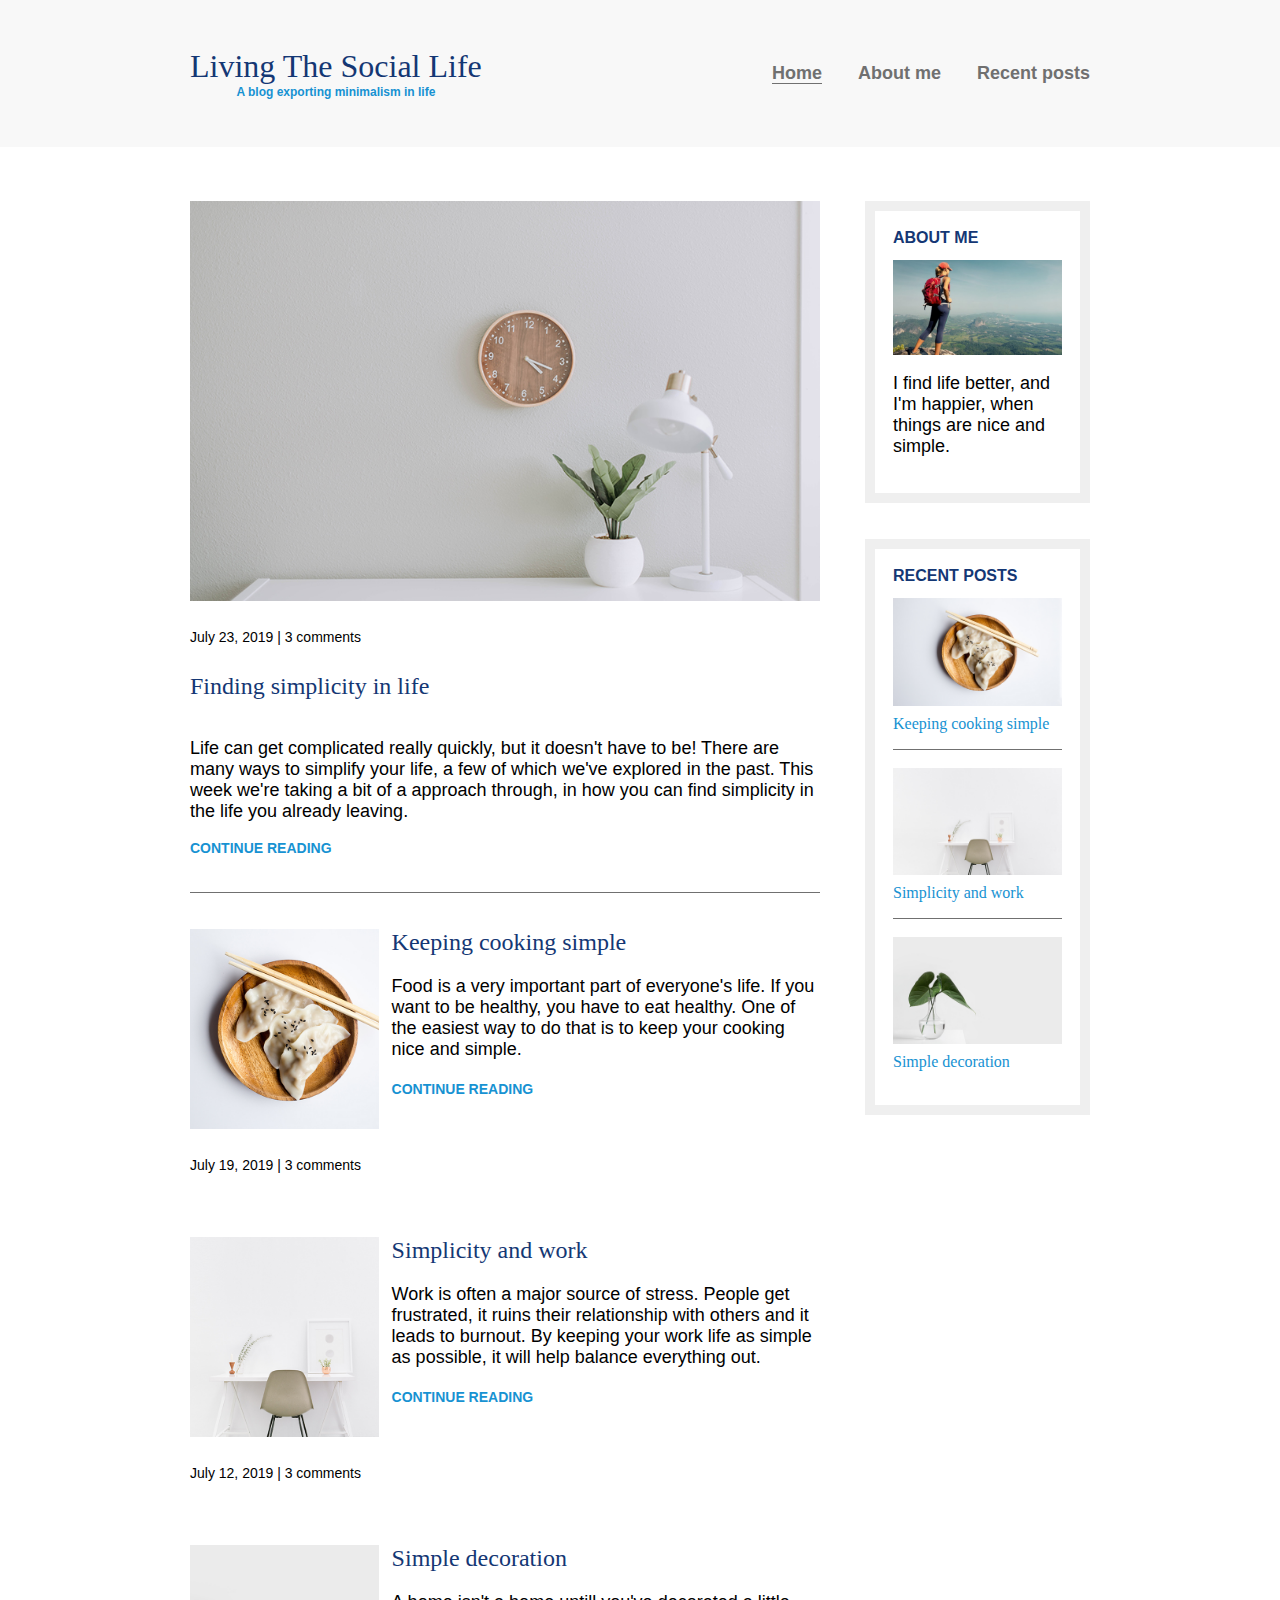
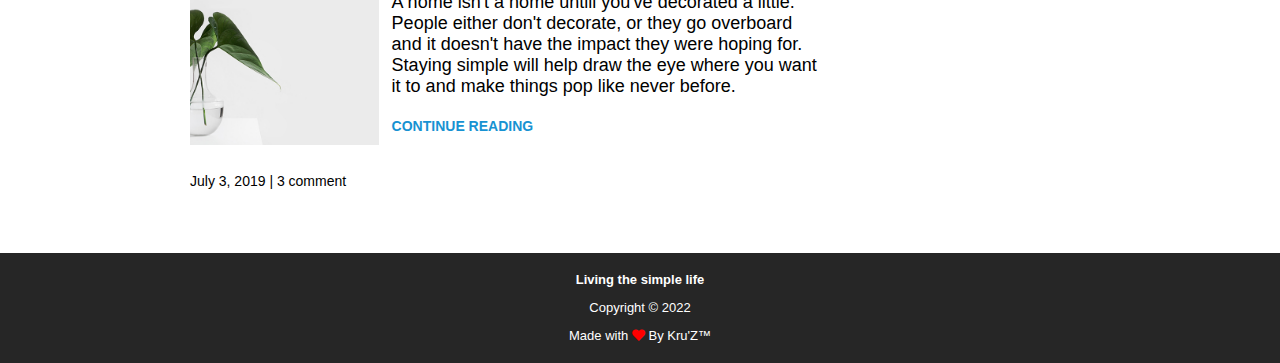
<file: Blog/index.html>
<!DOCTYPE html>
<html>
   <head>
      <meta charset="UTF-8">
      <meta name="viewport" content="width=device-width, user-scalable=no, initial-scale=1.0, maximum-scale=1.0, minimum-scale=1.0">
      <meta http-equiv="X-UA-Compatible" content="ie=edge">
      <link rel="stylesheet" href="style.css">
      <title>Responsive Blog Website | Home</title>
      <link rel="stylesheet" href="https://cdnjs.cloudflare.com/ajax/libs/font-awesome/5.11.2/css/all.min.css">
   </head>
   <body>
      
      <header>
         <div class="container container-nav">
            <div class="site-title">
               <h1>Living The Social Life</h1>
               <p class="subtitle">A blog exporting minimalism in life</p>
            </div>
            <nav>
               <ul>
                  <li><a href="" class="current-page">Home</a></li>
                  <li><a href="about.html">About me</a></li>
                  <li><a href="recent.html">Recent posts</a></li>
               </ul>
            </nav>
         </div>
      </header>
      
      <div class="container container-flex">
         
         <main role="main">
            
            <article class="article-featured">
               <h2 class="article-title">Finding simplicity in life</h2>
               <img src="img/life.jpg" alt="greenery pic" class="article-image">
               <p class="article-info">July 23, 2019 | 3 comments</p>
               <p class="article-body">Life can get complicated really quickly, but it doesn't have to be! There are many ways to simplify your life, a few of which we've explored in the past. This week we're taking a bit of a approach through, in how you can find simplicity in the life you already leaving.</p>
               <a href="#" class="article-read-more">CONTINUE READING</a>
            </article>
            
            <article class="article-recent">
               <div class="article-recent-main">
                  <h2 class="article-title">Keeping cooking simple</h2>
                  <p class="article-body">Food is a very important part of everyone's life. If you want to be healthy, you have to eat healthy. One of the easiest way to do that is to keep your cooking nice and simple.</p>
                  <a href="#" class="article-read-more">CONTINUE READING</a>
               </div>
               
               <div class="article-recent-secondary">
                  <img src="img/food.jpg" alt="" class="article-image">
                  <p class="article-info">July 19, 2019 | 3 comments</p>
               </div>
            </article>
            
            <article class="article-recent">
               <div class="article-recent-main">
                  <h2 class="article-title">Simplicity and work</h2>
                  <p class="article-body">Work is often a major source of stress. People get frustrated, it ruins their relationship with others and it leads to burnout. By keeping your work life as simple as possible, it will help balance everything out.</p>
                  <a href="#" class="article-read-more">CONTINUE READING</a>
               </div>
               
               <div class="article-recent-secondary">
                  <img src="img/work.jpg" alt="" class="article-image">
                  <p class="article-info">July 12, 2019 | 3 comments</p>
               </div>
            </article>
            
            <article class="article-recent">
               <div class="article-recent-main">
                  <h2 class="article-title">Simple decoration</h2>
                  <p class="article-body">A home isn't a home untill you've decorated a little. People either don't decorate, or they go overboard and it doesn't have the impact they were hoping for. Staying simple will help draw the eye where you want it to and make things pop like never before.</p>
                  <a href="#" class="article-read-more">CONTINUE READING</a>
               </div>
               
               <div class="article-recent-secondary">
                  <img src="img/deco.jpg" alt="" class="article-image">
                  <p class="article-info">July 3, 2019 | 3 comment</p>
               </div>
            </article>
            
         </main>
         
         <aside class="sidebar">
            
            <div class="sidebar-widget">
               <h2 class="widget-title">ABOUT ME</h2>
               <img src="img/about-me.png" alt="" class="widget-image">
               <p class="widget-body">I find life better, and I'm happier, when things are nice and simple.</p>
            </div>
            
            <div class="sidebar-widget">
               <h2 class="widget-title">RECENT POSTS</h2>
               
               <div class="widget-recent-post">
                  <h3 class="widget-recent-post-title">Keeping cooking simple</h3>
                  <img src="img/food.jpg" alt="" class="widget-image">
               </div>
               
               <div class="widget-recent-post">
                  <h3 class="widget-recent-post-title">Simplicity and work</h3>
                  <img src="img/work.jpg" alt="" class="widget-image">
               </div>
               
               <div class="widget-recent-post">
                  <h3 class="widget-recent-post-title">Simple decoration</h3>
                  <img src="img/deco.jpg" alt="" class="widget-image">
               </div>
               
            </div>
            
         </aside>
      </div>
      
      <footer>
         <p><strong>Living the simple life</strong></p>
         <p>Copyright &copy; 2022</p>
         <p>Made with <i class="fas fa-heart"></i> By Kru'Z&trade;</p>
      </footer>
   </body>
</html>
</file>
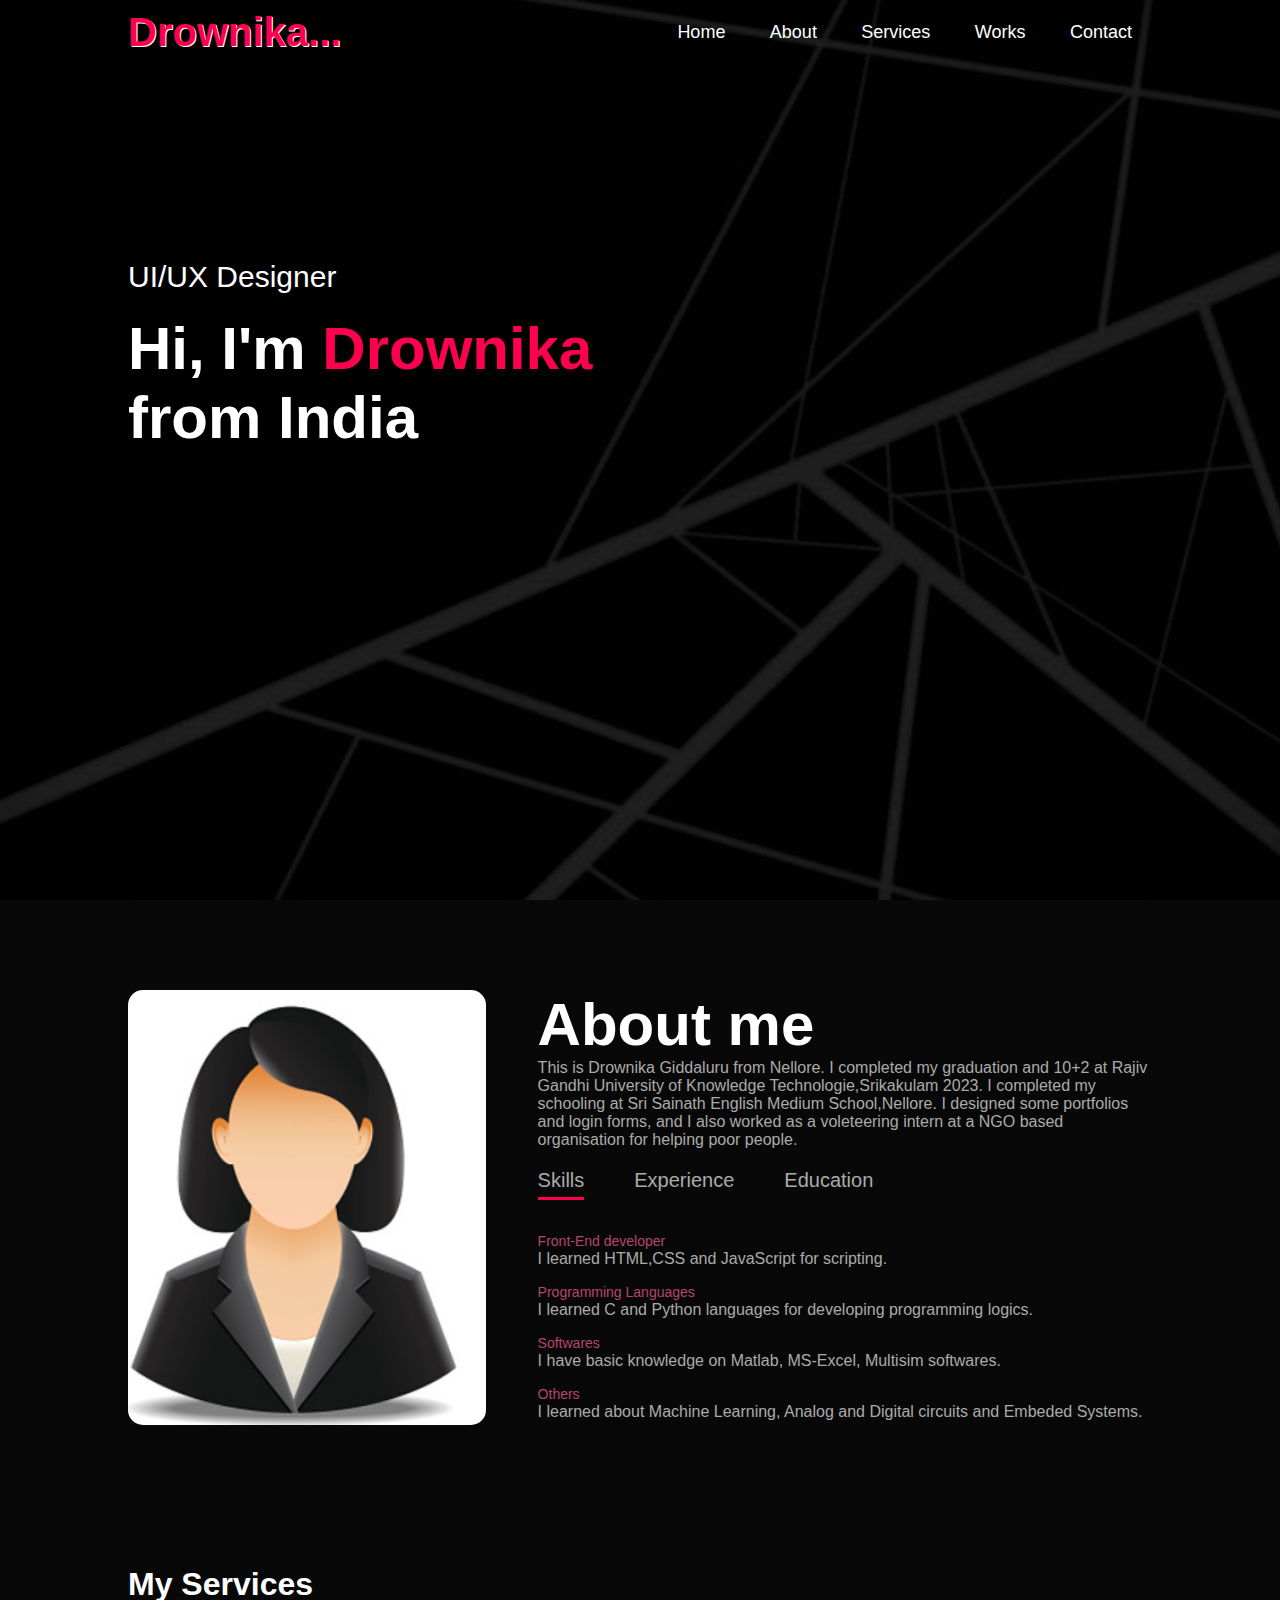
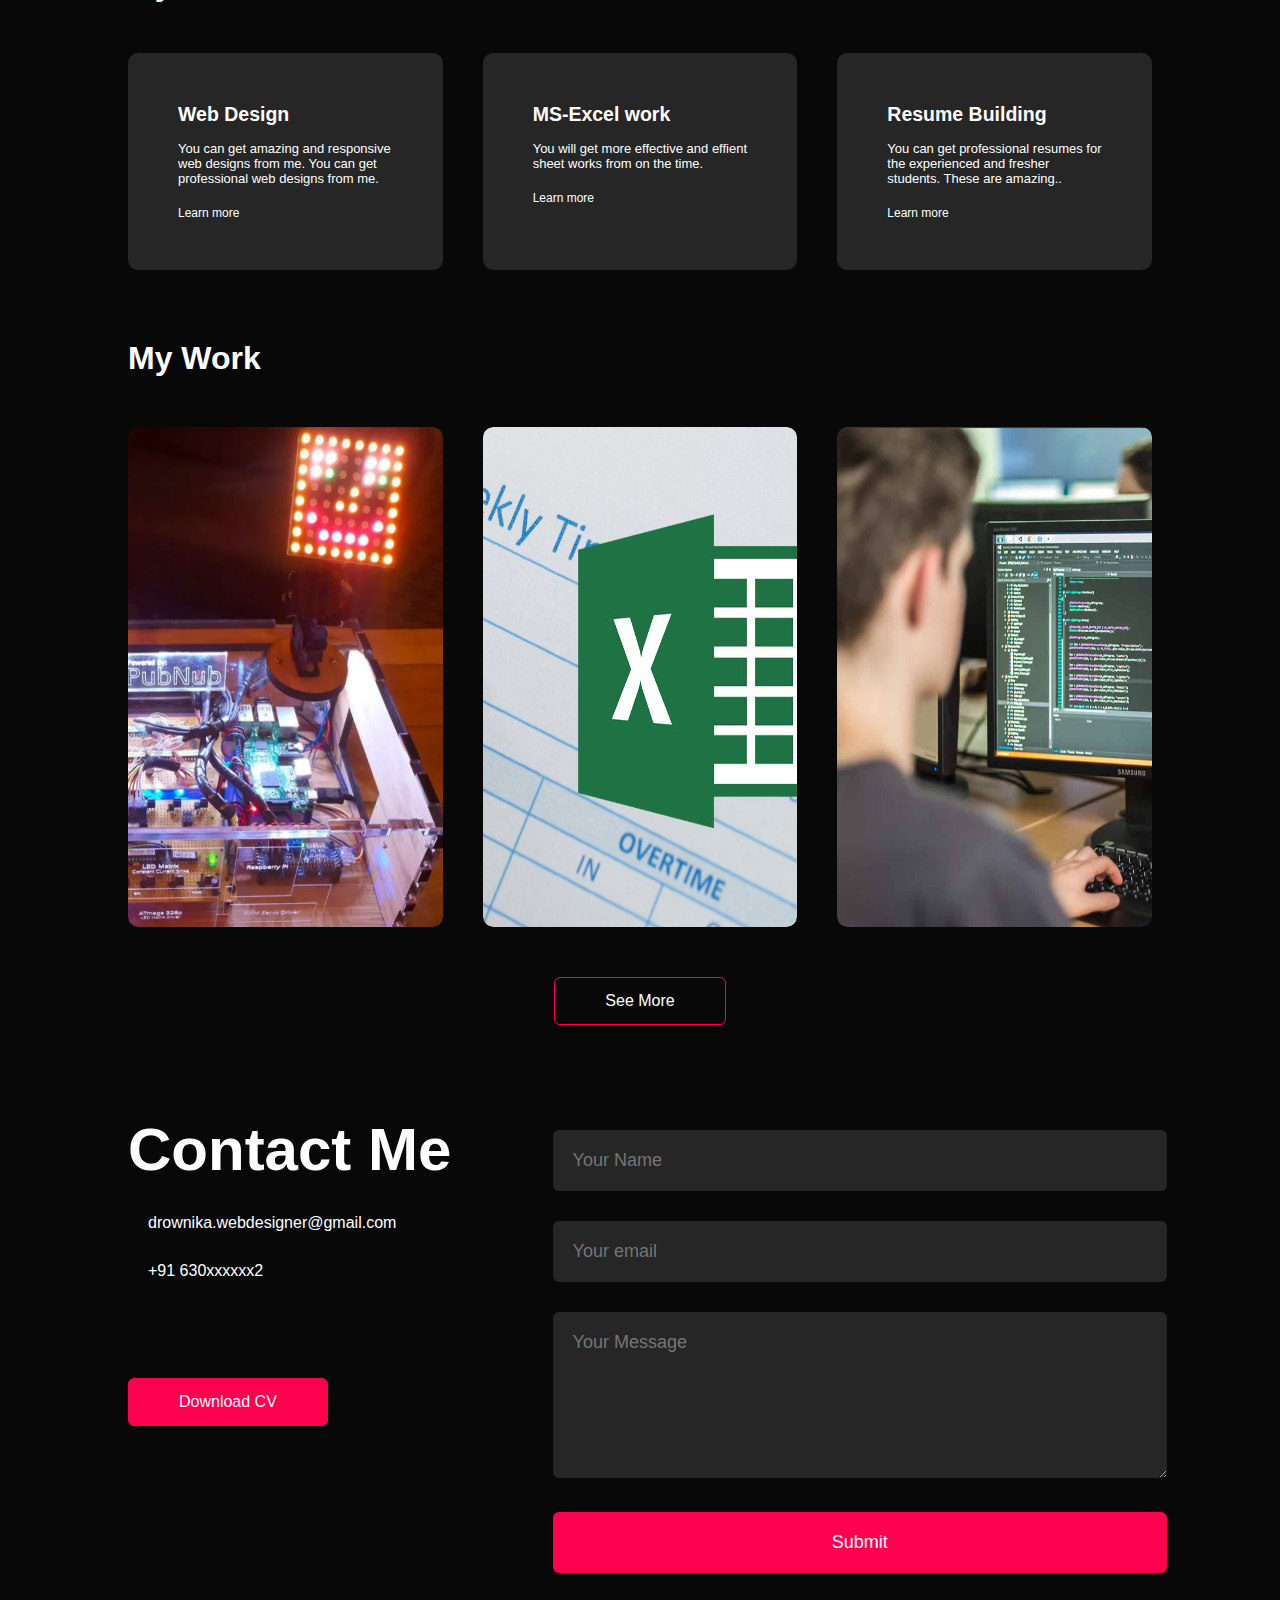
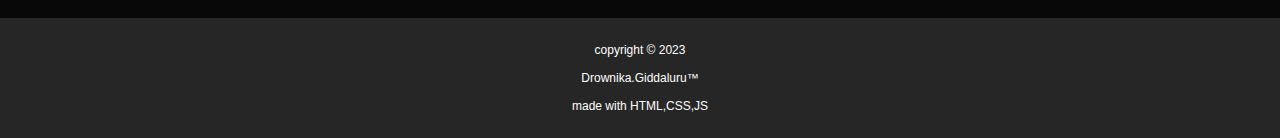
<file: Portfolio/index.html>
<!DOCTYPE html>
<html>
<head>
	<meta charset="utf-8">
	<meta name="viewport" content="width=device-width, initial-scale=1">
	<title>Personal Portfolio website</title>
	<link rel="stylesheet" type="text/css" href="style.css">

	<link rel="stylesheet" href="https://cdnjs.cloudflare.com/ajax/libs/font-awesome/6.4.0/css/all.min.css" integrity="sha512-iecdLmaskl7CVkqkXNQ/ZH/XLlvWZOJyj7Yy7tcenmpD1ypASozpmT/E0iPtmFIB46ZmdtAc9eNBvH0H/ZpiBw==" crossorigin="anonymous" referrerpolicy="no-referrer" />


</head>
<body>
<div id="header">
	<div class="container">
		<nav>
			<h1 class="logo">Drownika...</h1>
			<ul id="sidemenu">
				<li><a href="#header">Home</a></li>
				<li><a href="#About">About</a></li>
				<li><a href="#services">Services</a></li>
				<li><a href="#portfolio">Works</a></li>
				<li><a href="#contact">Contact</a></li>
				<i class="fa fa-times" aria-hidden="true" onclick="closemenu()"></i>
			</ul>
			<i class="fa fa-bars" aria-hidden="true" onclick="openmenu()"></i>
		</nav>
		<div class="header-text">
			<p>UI/UX Designer</p>
			<h1>Hi, I'm <span>Drownika</span><br>from India</h1>
		</div>
	</div>
</div>

<!------------ ABOUT ---------------->
<div id="About">
	<div class="container">
		<div class="row">
			<div class="about-col-1">
				<img src="images/user.png">
			</div>
			<div class="about-col-2">
				<h1 class="sub-title">About me</h1>
				<p>This is Drownika Giddaluru from Nellore. I completed my graduation and 10+2 at Rajiv Gandhi University
				of Knowledge Technologie,Srikakulam 2023. I completed my schooling at Sri Sainath English Medium School,Nellore. I designed some portfolios and login forms, and I also worked as a voleteering intern at a NGO based organisation for helping poor people.</p>
				<div class="tab-titles">
					<p class="tab-links active-link" onclick="opentab('skills')">Skills</p>
					<p class="tab-links" onclick="opentab('experience')">Experience</p>
					<p class="tab-links" onclick="opentab('education')">Education</p>
				</div>
				
				<div class="tab-contents active-tab" id="skills">
					<ul>
						<li><span>Front-End developer</span><br>I learned HTML,CSS and JavaScript for scripting.</li>
						<li><span>Programming Languages</span><br>I learned C and Python languages for developing programming logics.</li>
						<li><span>Softwares</span><br>I have basic knowledge on Matlab, MS-Excel, Multisim softwares.</li>
						<li><span>Others</span><br>I learned about Machine Learning, Analog and Digital circuits and Embeded Systems.</li>
					</ul>
				</div>

				<div class="tab-contents" id="experience">
					<ul>
						<li><span>JOB</span><br>Subject Matter Expert (SME) at CHEGG experts (Virtual)</li>
						<li><span>Internship</span><br>AI ML at AICTE (Virtual)</li>
						<li><span>Trainings</span><br>An introduction programming to Internet of Things (IoT) at coursera<br>Python programming with Raspberry Pi at coursera</li>
					</ul>
				</div>

				<div class="tab-contents" id="education">
					<ul>
						<li><span>2019-2023</span><br>Electronics and Communication Engineering at Rajiv Gandhi University of Knowledge Technologies,Srikakulam</li>
						<li><span>2017-2019</span><br>Pre University Course at Rajiv Gandhi University of Knowledge Technologies,Srikakulam</li>
						<li><span>2017</span><br>Secondary education at Sri Sainath English Medium School,Nellore</li>
					</ul>
				</div>

			</div>
		</div>
	</div>
</div>

<!-- -----------SERVICES-------- -->

<div id="services">
	<div class="container">
		<h1 class="Sub-title">My Services</h1>
		<div class="services-list">
			<div>
				<h2>Web Design</h2>
				<p>You can get amazing and responsive web designs from me. You can get professional web designs from me.</p>
				<a href="#">Learn more</a>
			</div>
			<div>
				<h2>MS-Excel work</h2>
				<p>You will get more effective and effient sheet works from on the time.</p>
				<a href="#">Learn more</a>
			</div>
			<div>
				<h2>Resume Building</h2>
				<p>You can get professional resumes for the experienced and fresher students. These are amazing.. </p>
				<a href="#">Learn more</a>
			</div>
		</div>
	</div>
</div>

<!-- ----------Portfolio--------- -->
<div id="portfolio">
	<div class="container">
		<h1 class="Sub-title">My Work</h1>
		<div class="work-list">
			<div class="work">
				<img src="images/work-1.png">
				<div class="layer">
					<h3>IoT Projects</h3>
					<p>This device will glow by experiencing any moistures</p>
					<a href="#">Click here</a>
				</div>
			</div>
			<div class="work">
				<img src="images/work-2.png">
				<div class="layer">
					<h3>Excel works</h3>
					<p>Here are the details of the employees have sorted and salaries are increased with hike of 15%</p>
					<a href="#">Click here</a>
				</div>
			</div>
			<div class="work">
				<img src="images/work-3.png">
				<div class="layer">
					<h3>web design</h3>
					<p>This is an eCommarce web site for food. Here all the options are available for a restaurent</p>
					<a href="#">Click here</a>
				</div>
			</div>
		</div>
		<a href="#" class="btn">See More</a>
	</div>
</div>


<!-- ---------------------Contact------------ -->


<div id="contact">
	<div class="container">
		<div class="row">
			<div class="contact-left">
				<h1 class="sub-title">Contact Me</h1>
				<p><i class="fa-solid fa-envelope"></i>drownika.webdesigner@gmail.com</p>
				<p><i class="fa-solid fa-phone"></i>+91 630xxxxxx2</p>
				<div class="social-icons">
					<a><i class="fa-brands fa-facebook"></i></a>
					<a><i class="fa-brands fa-twitter"></i></a>
					<a><i class="fa-brands fa-instagram"></i></a>
					<a><i class="fa-brands fa-linkedin"></i></a>
				</div>
				<a href="images/my-cv.pdf" download class="btn btn2">Download CV</a>
			</div>

			<div class="contact-right">
				<form>
					<input type="text" name="Name" placeholder="Your Name" required>
					<input type="email" name="Email" placeholder="Your email" required>
					<textarea name="Message" rows="6" placeholder="Your Message"></textarea>
					<button type="submit" class="btn btn2 btn3">Submit</button>
				</form>
			</div>
		</div>
	</div>
	<div class="copyright">
		<p>copyright &copy; 2023 <br><br>Drownika.Giddaluru&trade; <br><br>made with HTML,CSS,JS</p>
	</div>
</div>


<script>
	
	var tablinks = document.getElementsByClassName("tab-links");
	var tabcontents = document.getElementsByClassName("tab-contents");

	function opentab(tabname){
		for(tablink of tablinks){
			tablink.classList.remove("active-link");
		}
		for(tabcontent of tabcontents){
			tabcontent.classList.remove("active-tab");
		}
		event.currentTarget.classList.add("active-link");
		document.getElementById(tabname).classList.add("active-tab");
	}


</script>

<script>
	
	var sidemenu = document.getElementById("sidemenu");
	function openmenu(){
		sidemenu.style.right="0";
	}
	function closemenu(){
		sidemenu.style.right="-150px";
	}


</script>

</body>
</html>
</file>
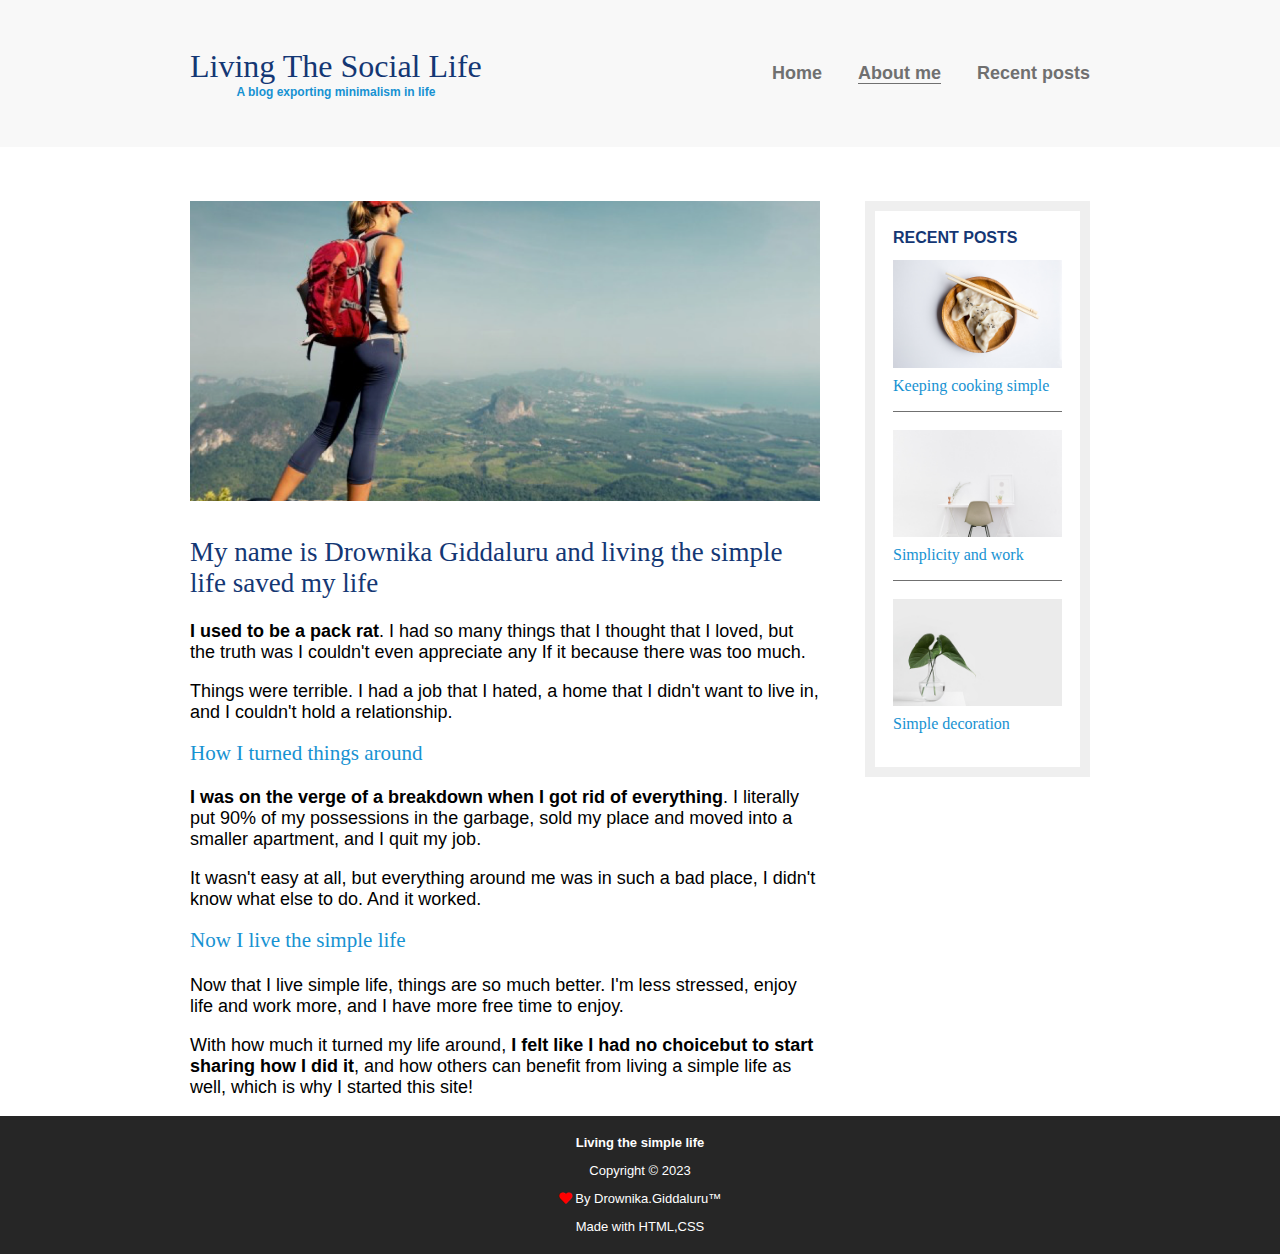
<file: Blog/about.html>
<!DOCTYPE html>
<html>
   <head>
      <meta charset="UTF-8">
      <meta name="viewport" content="width=device-width, user-scalable=no, initial-scale=1.0, maximum-scale=1.0, minimum-scale=1.0">
      <meta http-equiv="X-UA-Compatible" content="ie=edge">
      <link rel="stylesheet" href="style.css">
      <title>Responsive Blog Website | About Me</title>
      <link rel="stylesheet" href="https://cdnjs.cloudflare.com/ajax/libs/font-awesome/5.11.2/css/all.min.css">
   </head>
   <body>
      
      <header>
         <div class="container container-nav">
            <div class="site-title">
               <h1>Living The Social Life</h1>
               <p class="subtitle">A blog exporting minimalism in life</p>
            </div>
            <nav>
               <ul>
                  <li><a href="index.html">Home</a></li>
                  <li><a href="" class="current-page">About me</a></li>
                  <li><a href="recent.html">Recent posts</a></li>
               </ul>
            </nav>
         </div>
      </header>
      
      <div class="container container-flex">
         
         <main role="main">
            <img src="img/about-me.png" class="image-full">
            
            <h2>My name is Drownika Giddaluru and living the simple life saved my life</h2>
            
            <p><strong>I used to be a pack rat</strong>. I had so many things that I thought that I loved, but the truth was I couldn't even appreciate any If it because there was too much.</p>
            <p>Things were terrible. I had a job that I hated, a home that I didn't want to live in, and I couldn't hold a relationship.</p>
            
            <h3>How I turned things around</h3>
            <p><strong>I was on the verge of a breakdown when I got rid of everything</strong>. I literally put 90% of my possessions in the garbage, sold my place and moved into a smaller apartment, and I quit my job.</p>
            <p>It wasn't easy at all, but everything around me was in such a bad place, I didn't know what else to do. And it worked.</p>
            
            <h3>Now I live the simple life</h3>
            <p>Now that I live simple life, things are so much better. I'm less stressed, enjoy life and work more, and I have more free time to enjoy.</p>
            <p>With how much it turned my life around, <strong>I felt like I had no choicebut to start sharing how I did it</strong>, and how others can benefit from living a simple life as well, which is why I started this site!</p>
         
         </main>
         
         <aside class="sidebar">
            
            <div class="sidebar-widget">
               <h2 class="widget-title">RECENT POSTS</h2>
               
               <div class="widget-recent-post">
                  <h3 class="widget-recent-post-title">Keeping cooking simple</h3>
                  <img src="img/food.jpg" alt="" class="widget-image">
               </div>
               
               <div class="widget-recent-post">
                  <h3 class="widget-recent-post-title">Simplicity and work</h3>
                  <img src="img/work.jpg" alt="" class="widget-image">
               </div>
               
               <div class="widget-recent-post">
                  <h3 class="widget-recent-post-title">Simple decoration</h3>
                  <img src="img/deco.jpg" alt="" class="widget-image">
               </div>
               
            </div>
            
         </aside>
      </div>
      
      <footer>
         <p><strong>Living the simple life</strong></p>
         <p>Copyright &copy; 2023</p>
         <p><i class="fas fa-heart"></i> By Drownika.Giddaluru&trade;</p>
         <p>Made with HTML,CSS</p>
      </footer>
   </body>
</html>
</file>
<file: Blog/style.css>
body {
   margin: 0;
   font-family: sans-serif;
   font-size: 1.125rem;
   font-weight: 300;
}

img {
   max-width: 100%;
   display: block;
}

.image-full {
   max-height: 300px;
   width: 100%;
   object-fit: cover;
   margin-bottom: 2em;
}

h1,
h2,
h3 {
   font-family: serif;
   font-weight: 400;
   color: #143774;
   margin-top: 0;
}

h1 {
   font-size: 2rem;
   margin: 0;
}

h3 {
   color: #1792d2;
}

.subtitle {
   font-weight: 700;
   color: #1792d2;
   font-size: .75rem;
   margin: 0;
}

.article-title {
   font-size: 1.5rem;
}

.article-read-more,
.article-info {
   font-size: .875rem;
}

.article-read-more {
   color: #1792d2;
   text-decoration: none;
   font-weight: 700;
}

.article-read-more:hover,
.article-read-more:focus {
   color: #143774;
   text-decoration: underline;
}

.article-info {
   margin: 2em 0;
}

.container {
   width: 90%;
   max-width: 900px;
   margin: 0 auto;
}

.container-nav,
.container-flex {
   display: flex;
   flex-direction: column;
   justify-content: space-between;
}

header {
   background: #f8f8f8;
   text-align: center;
   padding: 2em 0;
   margin-bottom: 3em;
}

footer {
   background: #262626;
   color: white;
   font-size: 13px;
   text-align: center;
   padding: .5em 0;
}

.fa-heart {
   color: red;
}

footer a {
   text-decoration: none;
   color: red;
}

strong {
   font-weight: 700;
}

nav ul {
   list-style: none;
   padding: 0;
   display: flex;
   flex-direction: column;
   justify-content: center;
}

nav li {
   margin: .5em 0;
}

nav a {
   text-decoration: none;
   color: #707070;
   font-weight: 700;
   margin: .25em 0;
}

nav a:hover,
nav a:focus {
   color: #1792d2;
}

.current-page {
   border-bottom: 1px solid #707070;
}

.current-page:hover {
   color: #707070;
}

.article-featured {
   border-bottom: #707070 1px solid;
   padding-bottom: 2em;
   margin-bottom: 2em;
}

.article-recent {
   display: flex;
   flex-direction: column;
   margin-bottom: 2em;
}

.article-recent-main {
   order: 2;
}

.article-recent-secondary {
   order: 1;
}

.sidebar-widget {
   border: 10px solid #efefef;
   margin-bottom: 2em;
   padding: 1em;
}

.widget-title {
   font-size: 1rem;
   font-family: sans-serif;
   font-weight: 700;
}

.widget-recent-post-title {
   font-size: 1rem;
}

.widget-recent-post {
   display: flex;
   flex-direction: column;
   border-bottom: 1px solid #707070;
   margin-bottom: 1em;
}

.widget-recent-post:last-child {
   border: 0;
   margin: 0;
}

.widget-image {
   order: -1;
   margin-bottom: .5em;
}


@media (min-width: 675px) {
   .container-nav,
   .container-flex {
      flex-direction: row;
   }
   
   .container-nav{
      align-items: center;
   }
   
   main {
      width: 70%;
   }

   aside {
      width: 25%;
      min-width: 200px;
      margin-left: 1em;
   }
   
   nav ul {
      flex-direction: row;
   }
   
   nav li {
      margin-left: 2em;
   }
   
   
   .article-recent {
      flex-direction: row;
      justify-content: space-between;
   }
   
   .article-recent-main {
      width: 68%;
   }
   
   .article-recent-secondary {
      width: 30%;
   }
   
   .article-title {
      order: 99;
   }
   
   .article-image {
      width: 100%;
      min-height: 200px;
      object-fit: cover;
   }
   
   
   .article-featured {
      display: flex;
      flex-direction: column;
   }
   
   .article-image {
      order: -2;
   }
   
   .article-info {
      order: -1;
   }
   
   .article-title {
      order: 0;
   }
   
}
</file>
<file: Portfolio/style.css>
*{
 	margin: 0;
 	padding: 0;
 	font-family: 'Poppins',sans-serif;
 	box-sizing: border-box;
 }
 html{
 	scroll-behavior: smooth;
 }
 body{
 	background: #080808;
 	color: #fff;
 }
 #header{
 	width: 100%;
 	height: 100vh;
 	background-image: url(images/background.png);
 	background-size: cover;
 	background-position: center;
 }
 .container{
 	padding: 10px 10%;
 }
 nav{
 	display: flex;
 	align-items: center;
 	justify-content: space-between;
 	flex-wrap: wrap;

 }
 .logo{
 	color: #ff004f;
 	text-shadow: 1px 1px #fff;
 	font-size: 40px;
 }
 nav ul li{
 	display: inline-block;
 	list-style: none;
 	margin: 10px 20px;
 }
 nav ul li a{
 	color: #fff;
 	text-decoration: none;
 	font-size: 18px;
 	position: relative;
 }
 nav ul li a::after{
 	content: '';
 	width: 0;
 	height: 3px;
 	background: #ff004f;
 	position: absolute;
 	left: 0;
 	bottom: -6px;
 	transition: .5s;
 }
 nav ul li a:hover::after{
 	width: 100%;
 }
 .header-text{
 	margin-top: 20%;
 	font-size: 30px;
 }
 .header-text h1{
 	font-size: 60px;
 	margin-top: 20px;
 }
 .header-text h1 span{
 	color: #ff004f;
 }
/*------------ About-----------*/

#About{
	padding: 80px 0;
	color: #ababab;
}
.row{
	display: flex;
	justify-content: space-between;
	flex-wrap: wrap-reverse;
}
.about-col-1{
	flex-basis: 35%;
}
.about-col-1 img{
	width: 100%;
	border-radius: 15px;
}
.about-col-2{
	flex-basis: 60%;
}
.sub-title{
	font-size: 60px;
	font-weight: 600;
	color: #fff;
}
.tab-titles{
	display: flex;
	margin: 20px 0 40px;
}
.tab-links{
	margin-right: 50px;
	font-size: 20px;
	font-weight: 500;
	cursor: pointer;
	position: relative;
}
.tab-links::after{
	content: '';
	width: 0;
	height: 3px;
	background: #ff004f;
	position: absolute;
	left: 0;
	bottom: -8px;
	transition: .5s;
}
.tab-links.active-link::after{
	width: 100%;
}
.tab-contents ul li{
	list-style: none;
	margin: 15px 0;	
}
.tab-contents ul li span{
	color: #b54769;
	font-size: 14px;
}
.tab-contents{
	display: none;
}
.tab-contents.active-tab{
	display: block;
}

/*--------------SERVICES-------*/
#services{
	padding: 30px 0;
}
.services-list{
	display: grid;
	grid-template-columns: repeat(auto-fit,minmax(250px,1fr));
	grid-gap: 40px;
	margin-top: 50px;
}
.services-list div{
	background: #262626;
	padding: 50px;
	font-size: 13px;
	font-weight: 300;
	border-radius: 10px;
	transition: background .5s,transform .5s;
}
.services-list div h2{
	margin-bottom: 15px;
}
.services-list div a{
	text-decoration: none;
	color: #fff;
	font-size: 12px;
	margin-top: 20px;
	display: inline-block;
}
.services-list div:hover{
	background: #ff004f;
	transform: translateY(-10px);
}
/*-----------portfolio---------*/
#portfolio{
	padding: 20px 0;
}
.work-list{
	display: grid;
	grid-template-columns: repeat(auto-fit,minmax(250px,1fr));
	grid-gap: 40px;
	margin-top: 50px;
}
.work{
	border-radius: 10px;
	position: relative;
	overflow: hidden;
}
.work img{
	position: relative;
	display: block;
	width: 100%;
	border-radius: 10px;
	height: 500px;
	transition: transform .5s;
}
.layer{
	width: 100%;
	height: 0;
	background: linear-gradient(rgba(0,0,0,0.6),#ff004f);
	border-radius: 10px;
	position: absolute;
	left: 0;
	bottom: 0;
	overflow: hidden;
	display: flex;
	align-items: center;
	justify-content: center;
	padding: 0 40px;
	flex-direction: column;
	text-align: center;
	font-size: 14px;
	transition: height .5s;
}
.layer h3{
	font-weight: 500;
	margin-bottom: 20px;
}
.layer a{
	text-decoration: none;
	font-size: 18px;
	color: #ff004f;
	background: #fff;
	padding: 15px;
	border-radius: 60px;
	margin-top: 40px;
}
.work:hover img{
	transform: scale(1.1);
}
.work:hover .layer{
	height: 100%;
}
.btn{
	display: block;
	width: fit-content;
	margin: 50px auto;
	border: 1px solid #ff004f;
	padding: 14px 50px;
	border-radius: 6px;
	text-decoration: none;
	color: #fff;
	transition: background .5s;
}
.btn:hover{
	background: #ff004f;
	color: #000;
	font-weight: bold;
}

/*-----------contact----------*/

.contact-left{
	flex-basis: 35%;
}
.contact-right{
	flex-basis: 60%;
}
.contact-left p{
	margin-top: 30px;
}
.social-icons{
	margin-top: 30px;
}
.social-icons a{
	text-decoration: none;
	font-size: 30px;
	color: #ababab;
	margin-left: 15px;
	display: inline-block;
	transition: transform .5s;
}
.social-icons a:hover{
	color: #ff004f;
	transform: translateY(-5px);
}
.btn.btn2{
	display: inline-block;
	background: #ff004f;
}
.contact-right form{
	width: 100%;
}
form input,form textarea,.btn3{
	width: 100%;
	border: none;
	outline: none;
	background: #262626;
	padding: 20px;
	margin: 15px;
	color: #fff;
	font-size: 18px;
	border-radius: 6px;
}
.contact-left p i{
	margin-right: 20px;
}
.copyright{
	width: 100%;
	text-align: center;
	padding: 25px 0;
	background: #262626;
	font-size: 12px;
	margin-top: 20px;
	font-weight: 300;
}

/*---------------Small screen CSS -----------------*/
nav .fa{
	display: none;
}
@media only screen and (max-width : 600px){
	#header{
		background-image: url(images/phone-background.png);
	}
	.header-text{
		margin-top: 60%;
		font-size: 16x;
	}
	.header-text h1{
		font-size: 30px;
	}
	nav .fa{
		display: block;
		font-size: 25px;
	}
	nav ul{
		position: fixed;
		background: #ff004f;
		top: 0;
		right: -150px;
		width: 150px;
		height: 100vh;
		padding-top: 50px;
		z-index: 2;
		transition: right .5s;
	}
	nav ul li{
		display: block;
		margin: 25px;
	}
	nav ul .fa{
		position: absolute;
		top: 20px;
		left: 20px;
		cursor: pointer;
	}
	.sub-title{
		font-size: 40px;
	}
	.about-col-1, .about-col-2{
		flex-basis: 100%;
	}
	.about-col-1{
		margin-top: 30px;
	}
	.about-col-2{
		font-size: 14px;
	}
	.tab-links{
		font-size: 16px;
		margin-right: 20px;
	}
	.contact-left, .contact-right{
		flex-basis: 100%;
	}
	.copyright{
		font-size: 14px;
	}
}
</file>
